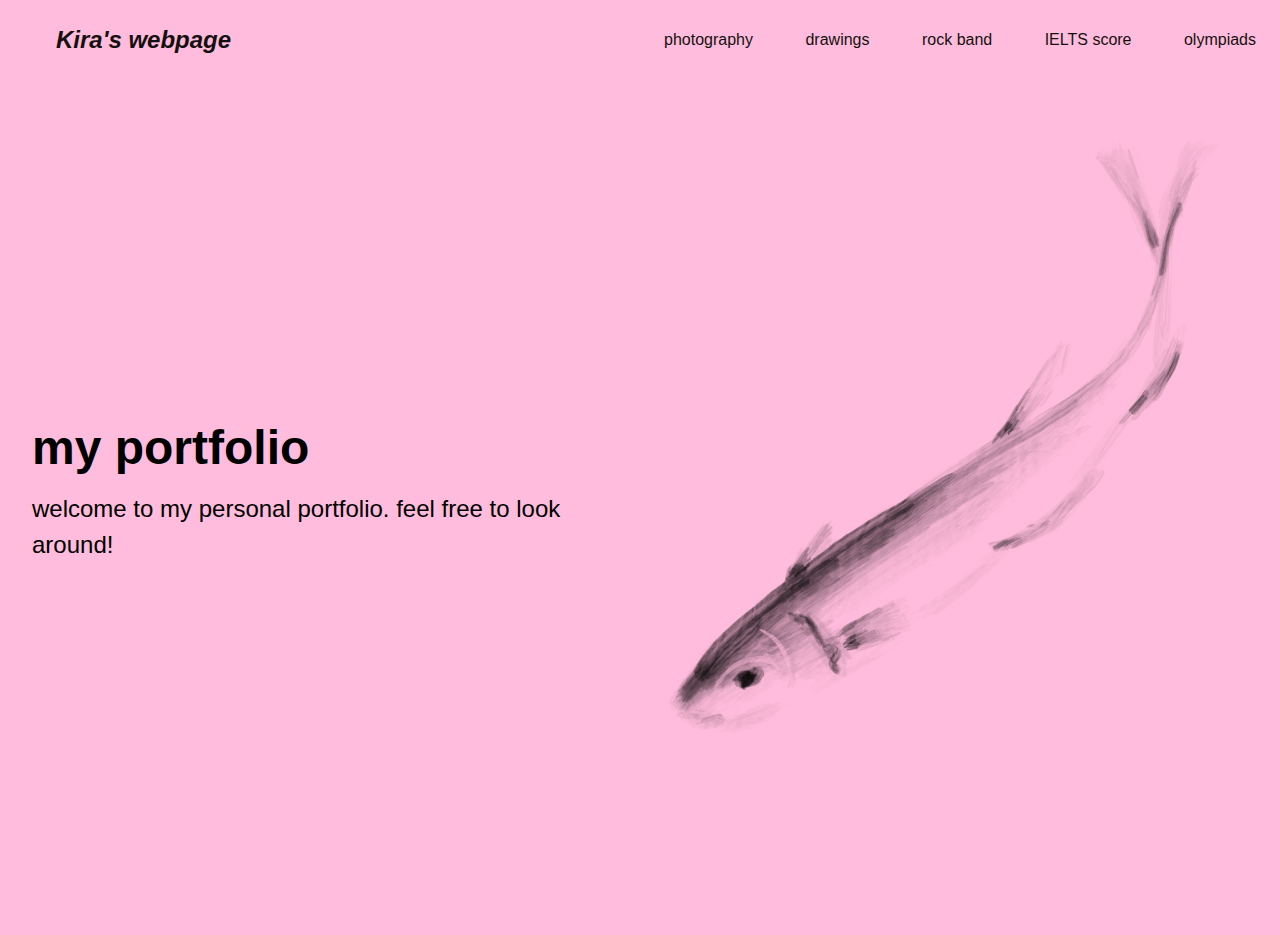
<file: index.html>
<html lang="en">
<head>
<title>My webpage</title>
<meta charset="UTF-8">
<meta name="viewport" content="width=device-width, initial-scale=1.0">
<style>
body {
font-family: Arial, Helvetica, sans-serif;
}
</style>
<link rel="stylesheet" href="style.css">
</head>
<body bgcolor="FFBCDC">
    <nav>
        <div class="logo">
            <a href="/">Kira's webpage</a>
        </div>
        <div class="nav-items">
            <a href="./photography.html">photography</a>
            <a href="./drawings.html">drawings</a>
            <a href="./band.html">rock band</a>
            <a href="/">IELTS score</a>
            <a href="/">olympiads</a>
        </div>
    </nav>
    <section class="hero">
        <div class="hero-container">
            <div class="column-left">
                <h1>my portfolio</h1>
                <p>welcome to my personal portfolio. feel free to look around!</p>
            </div>
            <div class="colum-right">
                <img src="./fish.PNG" alt="illustration" class="hero-image"/>
            </div>
        </div>
    </section>
<!-- <h1 align="center">Kira's webpage!</h1>
<p align="center">a webpage created by me.</p>

<table width=100% height=10% border=1 align="center">
<tr>
<td align="center" bgcolor="#e6ce77">photography</td>
<td align="center" bgcolor="#e6ce77">drawings</td>
<td align="center" bgcolor="#e6ce77">rock band</td>
<td align="center" bgcolor="#e6ce77">IELTS score</td>
<td align="center" bgcolor="#e6ce77">olympiads</td>
</tr>
-->

</body>
</html>
</file>
<file: style.css>
* {
   box-sizing: border-box;
   margin: 0;
   padding: 0;
   font-family: 'Trebuchet MS', 'Lucida Sans Unicode', 'Lucida Grande', 'Lucida Sans', Arial, sans-serif;
}

nav {
    height: 80px;
    background: #FFBCDC;
    display: flex;
    justify-content: space-between;
    align-items: center;
    padding: 0rem calc((100vw - 1300px) / 2);
}

.logo {
    color: #000;
    font-size: 1.5rem;
    font-weight: bold;
    font-style: italic;
    padding: 0 2rem;
}

.logo:hover {
    color: #fff;
}

nav a {
    text-decoration: none;
    color: #151010;
    padding: 0 1.5rem;
}

nav a:hover {
    color: #fff;
}

.hero {
    background: #FFBCDC;
}

.hero-container {
    display: grid;
    grid-template-columns: 1fr 1fr;
    height: 95vh;
    padding: 3rem calc((100vw - 1300px) / 2);
}

.column-left {
    display: flex;
    flex-direction: column;
    justify-content: center;
    align-items: flex-start;
    color: #000;
    padding: 0rem 2rem;
}

.column-left h1 {
    margin-bottom: 1rem;
    font-size: 3rem;
}

.column-left p{
    margin-bottom: 2rem;
    font-size: 1.5rem;
    line-height: 1.5;
}

.column-right {
    display: flex;
    justify-content: center;
    align-items: center;
    padding: 0rem 2rem;
}

.hero-image {
    height: auto;
    width: 100%;
}

@media screen and (max-width: 768px) {
    .hero-container {
        grid-template-columns: 1fr;
    }
}
</file>
